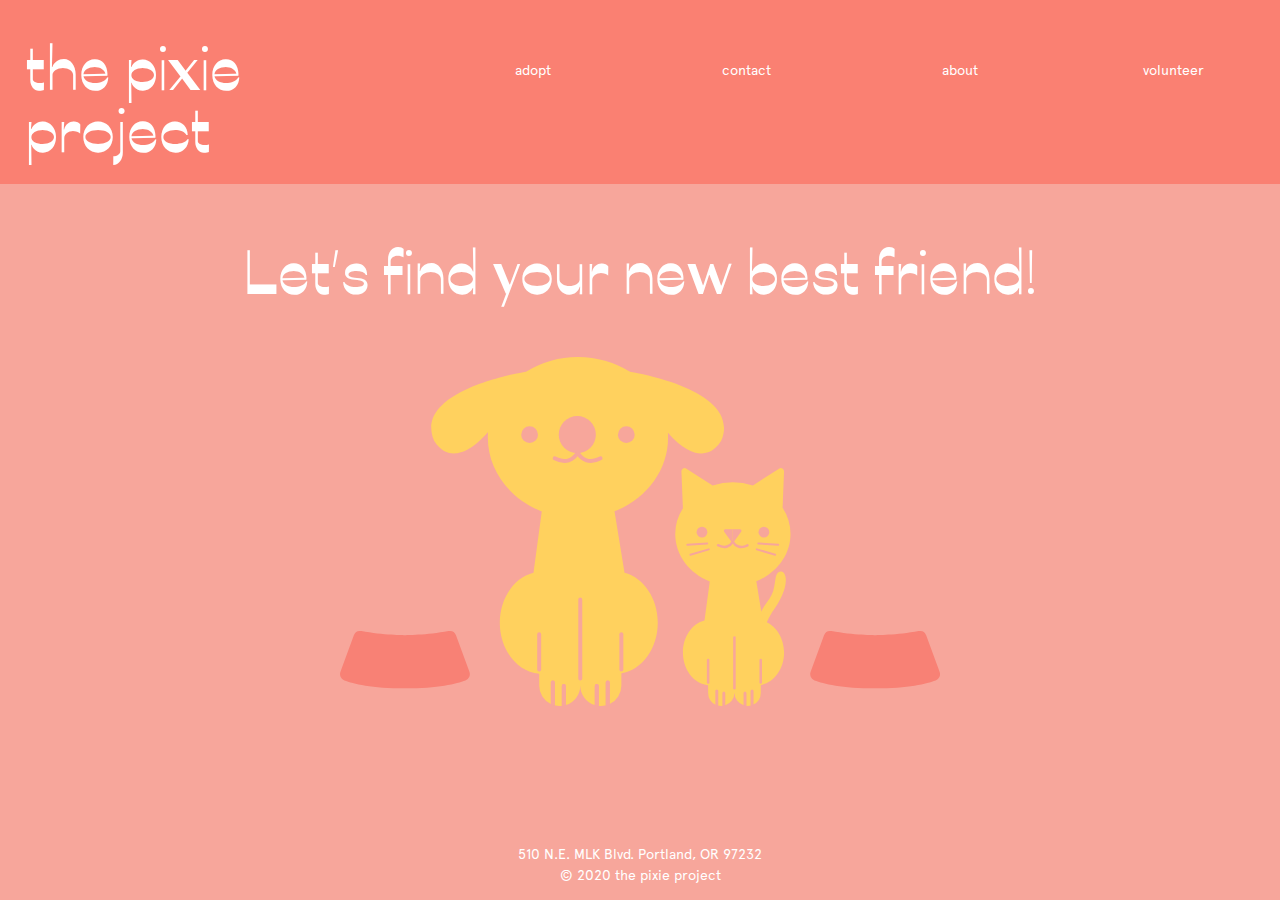
<file: basic-grid.html>
<!DOCTYPE html>
<html lang="en">
<head>
	<meta charset="UTF-8">
	<title>basic grid stuff</title>
	<link rel="stylesheet" href="css/basic-grid.css">
	<style>

	</style>
</head>
<body>
	<div id="outer-grid">
  		<div id="nav">
   		 	<div style="padding-top: 35px;"><h1><a href="#home" target="inner-grid">the pixie project</a></h1></div>
   			<div style="text-align: center; padding-top: 60px;"><a href="#adopt" target="inner-grid">adopt</a></div>
   			<div style="text-align: center; padding-top: 60px;"><a href="#contact" target="inner-grid">contact</a></div>
   			<div style="text-align: center; padding-top: 60px;"><a href="#about" target="inner-grid">about</a></div>
   			<div style="text-align: center; padding-top: 60px;"><a href="#volunteer" target="inner-grid">volunteer</a></div>
  		</div>
  		<div id="inner-grid">
   		 	<section id="adopt">
   		 		<div style="text-align: right;"><h1>adopt</h1></div>
   				<div><p>adopt</p></div>
   			</section>
   			<section id="contact">
   		 		<div style="text-align: right;"><h1>contact</h1></div>
   				<div><p>contact</p></div>
   			</section>
   			<section id="about">
   		 		<div style="text-align: right;">
   		 			<h1>about</h1>
   		 			<p style="padding-left: 30px;">Our philosophy at Pixie is simple and unique: find the perfect pet for each person or family. At Pixie we’re not about getting animals out the door, we’re about getting pets into lifetime homes. Sometimes the “right” pet is waiting for you, and other times you may have to search for a while before your canine or feline soul-mate arrives. We promise, it will be worth the wait!</p>
   		 		</div>
   				<div>
   					<p style="column-count: 2;">
   					<mark>Changing the Face of Animal Rescue</mark><br>
					The Pixie Project is a non-profit animal adoption center and rescue. We offer a variety of services to the public including but not limited to: pet adoption services, pet owner education and support and low cost and free spay and neuter and veterinary services for homeless and low-income pet owners. We are located directly across the street from the convention center at 510 NE MLK BLVD.<br><br>
   					<mark>Where our animals come from</mark><br>
   					The Pixie Project’s adoptable animals come from a variety of places but the majority are from surrounding over-crowded county shelters and rescues located in more rural areas of Oregon. As many of these areas are not served by a local shelter we provide an urban outlet where the animals can have maximum visibility and exposure to potential adopters. Animals that come to our rescue also have access to veterinary and training support to meet any and all needs.<br><br>
   					<mark>Our adoption philosophy</mark><br>
   					The Pixie Project focuses on finding life-long matches between pet and adopter and for that reason our adoption process is a bit more in depth than some other shelters. We appreciate the opportunity to sit down and talk with any person or family looking to adopt a new pet so we can best help them find an animal that suits their home and lifestyle. We have a variety of animals of all ages, sizes and breeds, so if you are considering adding a pet to your home please start theprocess by filling out an application! Once that’s complete, we’ll make an appointment with you to make sure that you get the personalized attention and service you and your new pet deserve. Read more about our adoption philosophy. The Pixie Project is raising the bar on animal rescue! Located in Portland, Oregon, Pixie’s goal is to transform animal adoption and rescue into a fun, family-friendly and positive experience by taking a hands-on, personal approach to each and every adoption. Pixie is committed to the art of match-making between pet and person!<br><br>
   					<mark>Veterinary Care</mark><br>
   					In addition to providing amazing adoption services, The Pixie Project runs a low-cost veterinary clinic. The Scott Wainner Pixie Care Clinic offers low income and homeless pet owners access to vital veterinary care. Over the last year, the Pixie Project has increased the number of surgeries performed by more than 5 times. A skilled team of high-volume veterinarians and vet techs can now perform twenty surgeries during our once-a-week surgery day. These surgeries are a combination of spay/neuter and emergency services, including dental extractions, amputations, mass removals, and other life-saving surgeries. Our goal is not only to prevent overpopulation though easy access to spay/neuter surgeries, but to keep beloved pets in their existing homes. When pet owners fall on hard times (including, in many cases, seniors living on social security) they may not be able to afford a necessary surgery at a traditional vet, forcing them to surrender their beloved companion to already over-full shelters or consider euthanasia. Many of these animals are seniors themselves who have very limited adoption opportunities. Pixies is able to help keep these owners and pets together by performing affordable surgeries and assisting with medications.
   					</p>
   				</div>
   			</section>
   			<section id="volunteer">
   		 		<div style="text-align: right;">
   		 			<h1>volunteer</h1>
   		 			<p style="padding-left: 30px;">Volunteering is a great way to enrich your life and the lives of animals. Through the help of volunteers we are able to provide one-on-one socialization for the animals as well as a clean and safe living environment. Volunteers are key in supporting staff, assisting in the care of the animals and helping to spread the word about Pixie’s work throughout the community. Whether you are a dog person, cat person, or a little bit of both, we have plenty of ways for you to help! The first step in becoming a Pixie volunteer is to attend on of our volunteer orientations.<br><br>
					<i>ATTENTION POTENTIAL VOLUNTEERS: Due to the overwhelming amount of volunteer interest we receive, we may not have a new orientation available for several weeks. We appreciate your patience and your willingness to support animals in need!</i></p>
   		 		</div>
   				<div>
   					<p style="column-count: 2;">
   						<mark>WINTER/SPRING 2020 ORIENTATION DATES:</mark><br>

						Wednesday, May 13th from 6pm-7pm & Saturday, May 30th from 9am-10am<br>
						If you are interested in attending an orientation, please email your full name and the date you’re interested in to <u>volunteer@pixieproject.org</u> so we can sign you up and provide the details. Orientations are generally NOT held at the shelter. We are looking for volunteers who can commit to volunteering for at least 3 months.<br><br>

						NOTE: For liability and insurance reasons, we can only accept volunteers who are 16 years or older.<br><br>
   						<mark>Dog Walker</mark><br>
						Dog walkers help socialize our dogs to meeting new people both inside and outside of the shelter. They allow dogs to get out of the building and into the fresh air for some exercise, and also provide valuable feedback on the dog’s personality and how they react to stimuli in the big city. Dog walking shifts are available in 30-60 minute increments Tues-Fri 11-6 and Sat 11-4. Due to the popularity of this volunteer job, we limit dog-walking volunteers to two shifts per week. Due to the busyness of the area, this is an individual opportunity and is generally not available for couples or pairs.<br><br>

						<mark>Dog Kennels</mark><br>
						Volunteers in our kennel area will help us with a multitude of “behind the scenes” tasks including potty walks, cutting up treats, baths, making kongs, and LOTS of cleaning!  Going through dog walking training is a prerequisite for this job, and dog-walking volunteers frequently help in this area when needs arise / if they are willing!<br><br>

						<mark>Cattery</mark><br>
						Cattery volunteers will help staff maintain the cleanliness of the cattery and provide playtime and socialization for the kitties. They will also be responsible for cleaning and handling cats in the isolation area. Cattery shifts are available twice a day (morning and evening) 7 days a week. The morning shifts begin at 10 am and the evening shift starts at 5 pm. Each shift generally lasts 1-2 hours.<br><br>

						<mark>Events and Outreach</mark><br>
						Event volunteers assist by representing Pixie at events and talking to the public about where our animals come from and the positives of animal adoption. They help nurture community partnerships and educate the public about our many community services including our low-cost clinic and other services. They also help us fundraise much-needed money to keep our program running and growing!<br><br>

						<mark>Transport</mark><br>
						Do you have a car and a desire to help Pixie? You can be a transporter!  We are in need of volunteers to help us pick up animals as well as donations. The need ranges from in-town transports to out of town road trips, so let us know what you are interested in!
   					</p>
   				</div>
   			</section>
   			<section id="home">
   				<div style="text-align: center;">
            <h1>Let’s find your new best friend!</h1><br><br>
   					<p><a href="#">
    					<img class="scaled" src="images/petbowlempty.svg" 
    					onmouseover="this.src='images/petbowlfull.svg'"
    					onmouseout="this.src='images/petbowlempty.svg'"
    					border="0" alt=""/>
    				</a></p>
    			</div>
   			</section>
  		</div>
  		<div style="text-align: center;"><p>510 N.E. MLK Blvd. Portland, OR 97232<br>&copy; 2020 the pixie project</p></div>
	</div>
</body>
</html>
</file>
<file: css/basic-grid.css>
@font-face {
  font-family: 'Apercu';
  src: url('../apercu.otf');
}

@font-face {
  font-family: 'Ribes';
  src: url('../Ribes-Black.woff');
}

body {
  cursor: url(../cursor.cur), auto;
  margin: 0px;
  background-color: #f7a69b;
  font-family: Apercu;
  color: #e5352c;
  font-size: 14px;
  line-height: 1.5em;
}

body a:hover {
  cursor: url(../cursor.cur), auto;
}

h1 {
  font-family: Ribes;
  font-size: 62px;
  line-height: 1em;
  padding: 0px;
  margin: 0px;
}

h1 a:hover {
  background-image: url("data:image/svg+xml;charset=utf8,%3Csvg id='squiggle-link' xmlns='http://www.w3.org/2000/svg' xmlns:xlink='http://www.w3.org/1999/xlink' xmlns:ev='http://www.w3.org/2001/xml-events' viewBox='0 0 20 4'%3E%3Cstyle type='text/css'%3E.squiggle{animation:shift .75s linear infinite;}@keyframes shift {from {transform:translateX(0);}to {transform:translateX(-20px);}}%3C/style%3E%3Cpath fill='none' stroke='white' stroke-width='0.75' class='squiggle' d='M0,3.5 c 5,0,5,-3,10,-3 s 5,3,10,3 c 5,0,5,-3,10,-3 s 5,3,10,3'/%3E%3C/svg%3E");
  background-position: bottom;
  background-repeat: repeat-x;
  background-size: 20%;
  border-bottom: 0;
  padding-bottom: .3em;
  text-decoration: none;
  color: #fff;
}

h2 {
  font-family: Ribes;
  font-size: 92px;
  line-height: 1em;
  padding: 0px;
  margin: 0px;
}

h3 {
  font-family: Ribes;
  font-size: 20px;
  padding: 0px;
  margin: 0px;
}

p {
  font-family: Apercu;
  color: #fff;
  font-size: 14px;
}

mark {
  background-color: #fff;
  color:#f7a69b;
}

a:link, a:visited {
  text-decoration: none;
  color:#fff;
}

a:hover {
  color:#f7a69b;
}

#outer-grid {
  height: 100vh;
  display: grid;
  grid-template-rows: 1fr 4.5fr 0.5fr;
  grid-template-columns: 1fr;
  grid-gap: 15px;
  grid-auto-flow: column;
}
#outer-grid > div {
  background-color: #f7a69b;
  color: white;
  padding: 0px;
}
#inner-grid {
  display: grid;
  grid-template-columns: 1fr;
  grid-gap: 15px;
}
#inner-grid > div {
  background: salmon;
  padding: 10px;
}
#adopt, 
#contact, 
#about, 
#volunteer {
  display: grid;
  grid-template-columns: 4fr 10fr;
  grid-gap: 15px;
}
#home {
  display: grid;
  grid-template-columns: 1fr;
}
#adopt > div, 
#contact > div, 
#about > div, 
#volunteer > div, 
#home > div {
  background: #f7a69b;
  padding: 40px;
}
#nav {
  display: grid;
  grid-template-columns: 2fr 1fr 1fr 1fr 1fr;
  grid-gap: 0px;
}
#nav > div {
  background: salmon;
  padding: 25px;
}

.scaled {
  width:50%;
}

.fa {
  padding: 5px;
  text-align: center;
  text-decoration: none;
  margin: 2px 2px;
}

.fa-facebook {
  background: rgb(255, 255, 255, 0);
  color: white;
}

.fa-instagram {
  background: rgb(255, 255, 255, 0);
  color: white;
}

.fa-twitter {
  background: rgb(255, 255, 255, 0);
  color: white;
}

section:not(:target):not(#home),
section:target ~ #home {
    display: none
}
</file>
